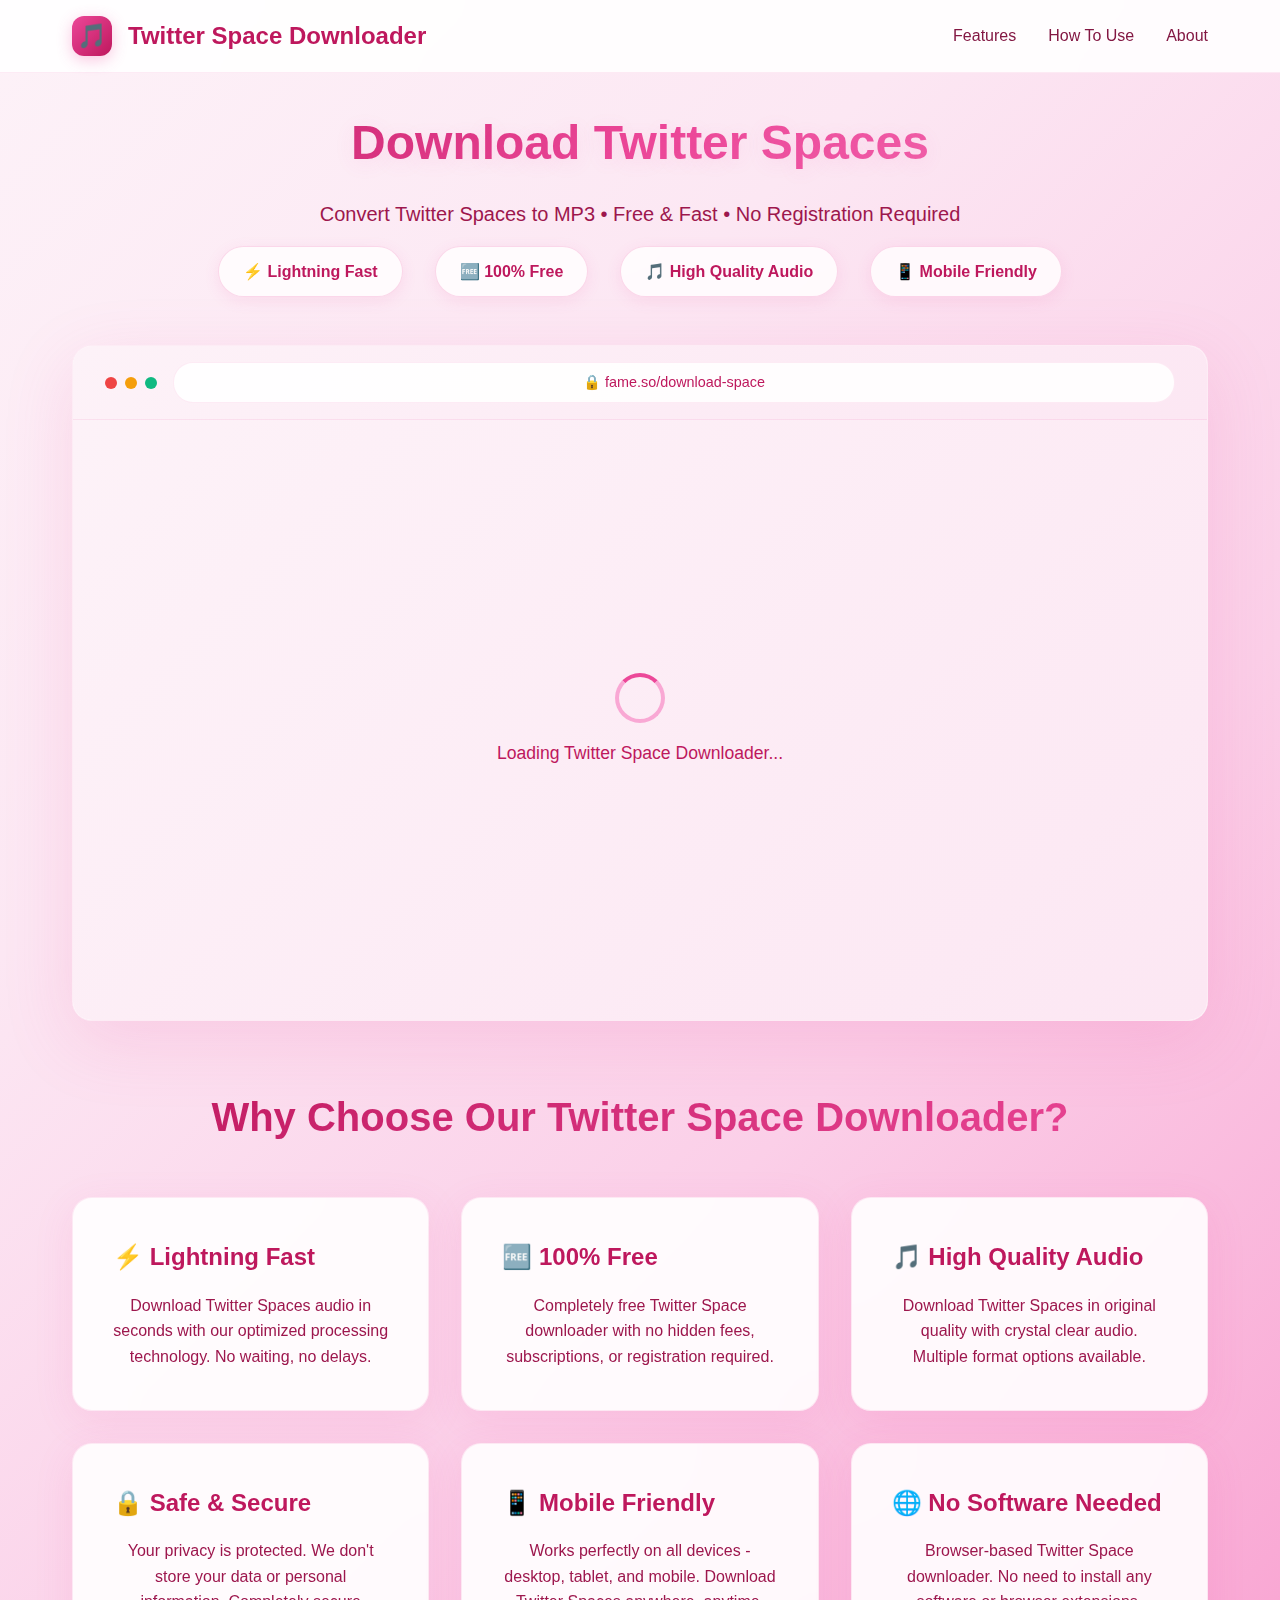
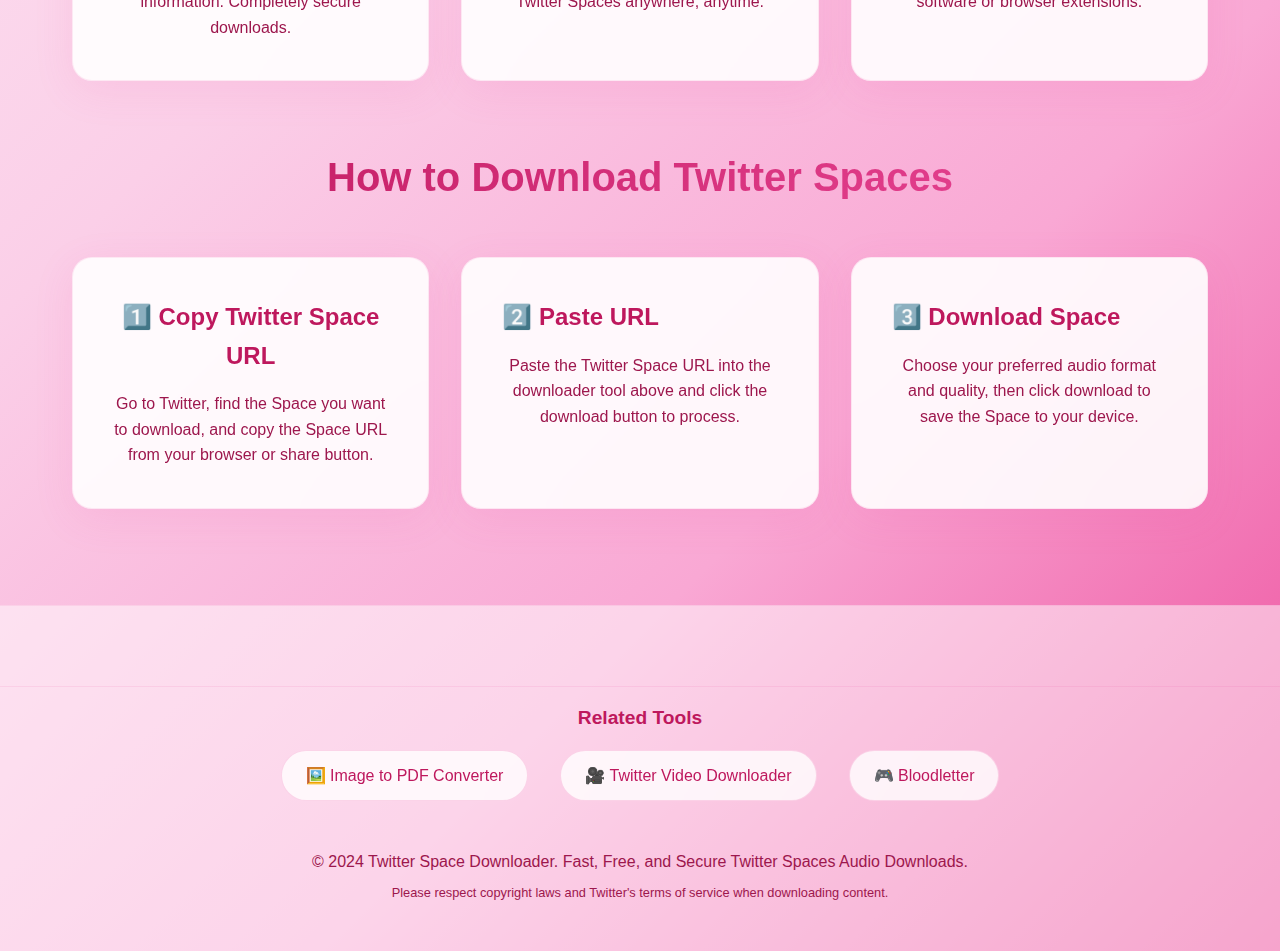
<file: index.html>
<!DOCTYPE html>
<html lang="en-US">
<head>
    <meta charset="UTF-8">
    <meta name="viewport" content="width=device-width, initial-scale=1.0">
    <meta name="description" content="Download Twitter Spaces audio recordings as MP3 instantly and for free with our fast, secure Twitter Space Downloader. Save Twitter Spaces audio files. No registration required.">
    <meta name="keywords" content="twitter space downloader, download twitter spaces, save twitter spaces, twitter spaces download, twitter spaces audio download, free twitter space downloader, twitter spaces recording download">
    <meta name="author" content="Twitter Space Downloader">
    <meta name="robots" content="index, follow">
    
    <!-- Open Graph Tags -->
    <meta property="og:title" content="Twitter Space Downloader - Download Twitter Spaces Audio Free">
    <meta property="og:description" content="Download Twitter Spaces audio recordings as MP3 instantly and for free. High quality audio downloads with no registration required.">
    <meta property="og:type" content="website">
    <meta property="og:url" content="https://www.pullvideo.com">
    <meta property="og:image" content="/images/twitter-space-downloader-preview.jpg">
    
    <!-- Twitter Card Tags -->
    <meta name="twitter:card" content="summary_large_image">
    <meta name="twitter:title" content="Twitter Space Downloader - Download Twitter Spaces Audio Free">
    <meta name="twitter:description" content="Download Twitter Spaces audio recordings as MP3 instantly and for free. High quality audio downloads with no registration required.">
    <meta name="twitter:image" content="/images/twitter-space-downloader-preview.jpg">
    
    <title>Twitter Space Downloader - Download Twitter Spaces as MP3 Free</title>
    
    <link rel="stylesheet" href="styles.css">
    <link rel="canonical" href="https://www.pullvideo.com">
    
    <!-- Favicon -->
    <link rel="icon" type="image/svg+xml" href="static/images/logo.svg">
    <link rel="icon" type="image/x-icon" href="/favicon.ico">
    <link rel="apple-touch-icon" sizes="180x180" href="/apple-touch-icon.png">
    
    <!-- Preconnect for performance -->
    <link rel="preconnect" href="https://x-downloader.com">
    
    <!-- JSON-LD Structured Data -->
    <script type="application/ld+json">
    {
        "@context": "https://schema.org",
        "@type": "WebApplication",
        "name": "Twitter Space Downloader",
        "description": "Free Twitter Space Downloader - Download Twitter Spaces audio recordings as MP3 instantly and easily",
        "url": "https://www.pullvideo.com",
        "applicationCategory": "MultimediaApplication",
        "operatingSystem": "All",
        "offers": {
            "@type": "Offer",
            "price": "0",
            "priceCurrency": "USD"
        }
    }
    </script>
    
    <!-- <script src="https://fpyf8.com/88/tag.min.js" data-zone="152576" async data-cfasync="false"></script> -->
    
    <style>
        * {
            margin: 0;
            padding: 0;
            box-sizing: border-box;
        }
        
        body {
            font-family: -apple-system, BlinkMacSystemFont, 'Segoe UI', Roboto, sans-serif;
            background: linear-gradient(135deg, #fdf2f8 0%, #fce7f3 25%, #fbcfe8 50%, #f9a8d4 75%, #ec4899 100%);
            min-height: 100vh;
        }
        
        .header {
            background: rgba(255, 255, 255, 0.9);
            backdrop-filter: blur(20px);
            border-bottom: 1px solid rgba(236, 72, 153, 0.1);
            padding: 1rem 0;
            position: sticky;
            top: 0;
            z-index: 100;
        }
        
        .nav-container {
            max-width: 1200px;
            margin: 0 auto;
            display: flex;
            align-items: center;
            justify-content: space-between;
            padding: 0 2rem;
        }
        
        .logo {
            display: flex;
            align-items: center;
            gap: 1rem;
            color: #be185d;
            text-decoration: none;
            font-size: 1.5rem;
            font-weight: 700;
        }
        
        .logo-icon {
            width: 40px;
            height: 40px;
            background: linear-gradient(135deg, #ec4899, #be185d);
            border-radius: 12px;
            display: flex;
            align-items: center;
            justify-content: center;
            font-size: 1.5rem;
            color: white;
            box-shadow: 0 4px 15px rgba(236, 72, 153, 0.3);
        }
        
        .nav-links {
            display: flex;
            gap: 2rem;
            list-style: none;
        }
        
        .nav-links a {
            color: #831843;
            text-decoration: none;
            font-weight: 500;
            transition: color 0.3s;
        }
        
        .nav-links a:hover {
            color: #be185d;
        }
        
        .main-container {
            max-width: 1200px;
            margin: 0 auto;
            padding: 2rem;
        }
        
        .hero-section {
            text-align: center;
            color: #831843;
            margin-bottom: 3rem;
        }
        
        .hero-title {
            font-size: 3rem;
            font-weight: 800;
            margin-bottom: 1rem;
            background: linear-gradient(135deg, #be185d, #ec4899, #f472b6);
            -webkit-background-clip: text;
            -webkit-text-fill-color: transparent;
            background-clip: text;
            text-shadow: 0 4px 20px rgba(236, 72, 153, 0.1);
        }
        
        .hero-subtitle {
            font-size: 1.25rem;
            margin-bottom: 1rem;
            color: #9d174d;
            font-weight: 500;
        }
        
        .hero-features {
            display: flex;
            justify-content: center;
            gap: 2rem;
            flex-wrap: wrap;
            margin-bottom: 2rem;
        }
        
        .feature-badge {
            background: rgba(255, 255, 255, 0.8);
            color: #be185d;
            padding: 0.75rem 1.5rem;
            border-radius: 50px;
            font-weight: 600;
            backdrop-filter: blur(10px);
            border: 1px solid rgba(236, 72, 153, 0.2);
            box-shadow: 0 4px 15px rgba(236, 72, 153, 0.1);
            transition: transform 0.3s ease;
        }
        
        .feature-badge:hover {
            transform: translateY(-2px);
            box-shadow: 0 6px 25px rgba(236, 72, 153, 0.2);
        }
        
        .app-frame {
            background: white;
            border-radius: 20px;
            box-shadow: 0 20px 70px rgba(236, 72, 153, 0.15);
            overflow: hidden;
            min-height: 600px;
            position: relative;
            border: 1px solid rgba(236, 72, 153, 0.1);
        }
        
        .frame-header {
            background: linear-gradient(135deg, #fdf2f8, #fce7f3);
            padding: 1rem 2rem;
            border-bottom: 1px solid rgba(236, 72, 153, 0.1);
            display: flex;
            align-items: center;
            gap: 1rem;
        }
        
        .frame-dots {
            display: flex;
            gap: 0.5rem;
        }
        
        .frame-dot {
            width: 12px;
            height: 12px;
            border-radius: 50%;
        }
        
        .frame-dot.red { background: #ef4444; }
        .frame-dot.yellow { background: #f59e0b; }
        .frame-dot.green { background: #10b981; }
        
        .frame-url {
            background: rgba(255, 255, 255, 0.9);
            padding: 0.5rem 1rem;
            border-radius: 20px;
            font-size: 0.9rem;
            color: #be185d;
            flex: 1;
            text-align: center;
            font-weight: 500;
            border: 1px solid rgba(236, 72, 153, 0.1);
        }
        
        .iframe-container {
            position: relative;
            width: 100%;
            height: 600px;
            overflow: hidden;
        }
        
        .embedded-iframe {
            width: 100%;
            height: 100%;
            border: none;
            background: white;
        }
        
        .loading-overlay {
            position: absolute;
            top: 0;
            left: 0;
            right: 0;
            bottom: 0;
            background: linear-gradient(135deg, #fdf2f8, #fce7f3);
            display: flex;
            flex-direction: column;
            align-items: center;
            justify-content: center;
            z-index: 10;
            transition: opacity 0.3s;
        }
        
        .loading-spinner {
            width: 50px;
            height: 50px;
            border: 4px solid #f9a8d4;
            border-top: 4px solid #ec4899;
            border-radius: 50%;
            animation: spin 1s linear infinite;
            margin-bottom: 1rem;
        }
        
        @keyframes spin {
            0% { transform: rotate(0deg); }
            100% { transform: rotate(360deg); }
        }
        
        .loading-text {
            color: #be185d;
            font-size: 1.1rem;
            font-weight: 500;
        }
        
        .info-section {
            margin-top: 4rem;
            color: #831843;
            text-align: center;
        }
        
        .info-section h2 {
            font-size: 2.5rem;
            font-weight: 800;
            margin-bottom: 1rem;
            background: linear-gradient(135deg, #be185d, #ec4899);
            -webkit-background-clip: text;
            -webkit-text-fill-color: transparent;
            background-clip: text;
        }
        
        .info-grid {
            display: grid;
            grid-template-columns: repeat(auto-fit, minmax(300px, 1fr));
            gap: 2rem;
            margin-top: 3rem;
        }
        
        .info-card {
            background: rgba(255, 255, 255, 0.9);
            padding: 2.5rem;
            border-radius: 20px;
            backdrop-filter: blur(20px);
            border: 1px solid rgba(236, 72, 153, 0.1);
            box-shadow: 0 10px 40px rgba(236, 72, 153, 0.1);
            transition: transform 0.3s ease, box-shadow 0.3s ease;
        }
        
        .info-card:hover {
            transform: translateY(-5px);
            box-shadow: 0 20px 60px rgba(236, 72, 153, 0.15);
        }
        
        .info-card h3 {
            font-size: 1.5rem;
            margin-bottom: 1rem;
            display: flex;
            align-items: center;
            gap: 0.5rem;
            color: #be185d;
            font-weight: 700;
        }
        
        .info-card p {
            color: #9d174d;
            line-height: 1.6;
            font-weight: 400;
        }
        
        .footer {
            margin-top: 4rem;
            padding: 3rem 0;
            text-align: center;
            color: #9d174d;
            border-top: 1px solid rgba(236, 72, 153, 0.1);
            background: rgba(255, 255, 255, 0.5);
        }
        
        .powered-by {
            font-size: 0.9rem;
            margin-bottom: 1rem;
            font-weight: 600;
        }
        
        .powered-by strong {
            color: #ec4899;
        }
        
        @media (max-width: 768px) {
            .nav-container {
                padding: 0 1rem;
            }
            
            .nav-links {
                display: none;
            }
            
            .main-container {
                padding: 1rem;
            }
            
            .hero-title {
                font-size: 2.5rem;
            }
            
            .hero-features {
                gap: 1rem;
            }
            
            .feature-badge {
                font-size: 0.9rem;
                padding: 0.5rem 1rem;
            }
            
            .frame-header {
                padding: 1rem;
            }
            
            .frame-url {
                font-size: 0.8rem;
            }
            
            .iframe-container {
                height: 500px;
            }
            
            .info-grid {
                grid-template-columns: 1fr;
                gap: 1.5rem;
            }
            
            .info-card {
                padding: 2rem;
            }
            
            .info-section h2 {
                font-size: 2rem;
            }
        }
    </style>
</head>
<body>
    <header class="header">
        <nav class="nav-container">
            <a href="/" class="logo">
                <div class="logo-icon">🎵</div>
                <span>Twitter Space Downloader</span>
            </a>
            <ul class="nav-links">
                <li><a href="#features">Features</a></li>
                <li><a href="#how-to-use">How To Use</a></li>
                <li><a href="#about">About</a></li>
            </ul>
        </nav>
    </header>

    <main class="main-container">
        <section class="hero-section">
            <h1 class="hero-title">Download Twitter Spaces</h1>
            <p class="hero-subtitle">Convert Twitter Spaces to MP3 • Free & Fast • No Registration Required</p>
            
            <div class="hero-features">
                <div class="feature-badge">⚡ Lightning Fast</div>
                <div class="feature-badge">🆓 100% Free</div>
                <div class="feature-badge">🎵 High Quality Audio</div>
                <div class="feature-badge">📱 Mobile Friendly</div>
            </div>
        </section>

        <section class="app-frame">
            <div class="frame-header">
                <div class="frame-dots">
                    <div class="frame-dot red"></div>
                    <div class="frame-dot yellow"></div>
                    <div class="frame-dot green"></div>
                </div>
                <div class="frame-url">🔒 fame.so/download-space</div>
            </div>
            
            <div class="iframe-container">
                <div class="loading-overlay" id="loadingOverlay">
                    <div class="loading-spinner"></div>
                    <div class="loading-text">Loading Twitter Space Downloader...</div>
                </div>
                <iframe 
                    src="https://www.fame.so/download-space" 
                    class="embedded-iframe"
                    id="mainIframe"
                    title="Twitter Space Downloader"
                    allow="clipboard-read; clipboard-write"
                    sandbox="allow-same-origin allow-scripts allow-forms allow-popups allow-popups-to-escape-sandbox allow-presentation">
                </iframe>
            </div>
        </section>

        <section class="info-section" id="features">
            <h2>Why Choose Our Twitter Space Downloader?</h2>
            
            <div class="info-grid">
                <div class="info-card">
                    <h3>⚡ Lightning Fast</h3>
                    <p>Download Twitter Spaces audio in seconds with our optimized processing technology. No waiting, no delays.</p>
                </div>
                
                <div class="info-card">
                    <h3>🆓 100% Free</h3>
                    <p>Completely free Twitter Space downloader with no hidden fees, subscriptions, or registration required.</p>
                </div>
                
                <div class="info-card">
                    <h3>🎵 High Quality Audio</h3>
                    <p>Download Twitter Spaces in original quality with crystal clear audio. Multiple format options available.</p>
                </div>
                
                <div class="info-card">
                    <h3>🔒 Safe & Secure</h3>
                    <p>Your privacy is protected. We don't store your data or personal information. Completely secure downloads.</p>
                </div>
                
                <div class="info-card">
                    <h3>📱 Mobile Friendly</h3>
                    <p>Works perfectly on all devices - desktop, tablet, and mobile. Download Twitter Spaces anywhere, anytime.</p>
                </div>
                
                <div class="info-card">
                    <h3>🌐 No Software Needed</h3>
                    <p>Browser-based Twitter Space downloader. No need to install any software or browser extensions.</p>
                </div>
            </div>
        </section>

        <section class="info-section" id="how-to-use">
            <h2>How to Download Twitter Spaces</h2>
            
            <div class="info-grid">
                <div class="info-card">
                    <h3>1️⃣ Copy Twitter Space URL</h3>
                    <p>Go to Twitter, find the Space you want to download, and copy the Space URL from your browser or share button.</p>
                </div>
                
                <div class="info-card">
                    <h3>2️⃣ Paste URL</h3>
                    <p>Paste the Twitter Space URL into the downloader tool above and click the download button to process.</p>
                </div>
                
                <div class="info-card">
                    <h3>3️⃣ Download Space</h3>
                    <p>Choose your preferred audio format and quality, then click download to save the Space to your device.</p>
                </div>
            </div>
        </section>
    </main>

    <footer class="footer" id="about">

        
        <div style="margin: 2rem 0; padding: 1rem 0; border-top: 1px solid rgba(236, 72, 153, 0.1);">
            <h3 style="color: #be185d; margin-bottom: 1rem; font-size: 1.2rem; font-weight: 600;">Related Tools</h3>
            <div style="display: flex; justify-content: center; gap: 2rem; flex-wrap: wrap;">
                <a href="https://pdf.pullvideo.com/" target="_blank" rel="noopener noreferrer" 
                   style="color: #be185d; text-decoration: none; padding: 0.75rem 1.5rem; background: rgba(255, 255, 255, 0.8); border-radius: 50px; border: 1px solid rgba(236, 72, 153, 0.2); font-weight: 500; transition: all 0.3s ease; backdrop-filter: blur(10px);"
                   onmouseover="this.style.background='rgba(236, 72, 153, 0.1)'; this.style.transform='translateY(-2px)'"
                   onmouseout="this.style.background='rgba(255, 255, 255, 0.8)'; this.style.transform='translateY(0)'">
                    🖼️ Image to PDF Converter
                </a>
                <a href="https://x.pullvideo.com/" target="_blank" rel="noopener noreferrer"
                   style="color: #be185d; text-decoration: none; padding: 0.75rem 1.5rem; background: rgba(255, 255, 255, 0.8); border-radius: 50px; border: 1px solid rgba(236, 72, 153, 0.2); font-weight: 500; transition: all 0.3s ease; backdrop-filter: blur(10px);"
                   onmouseover="this.style.background='rgba(236, 72, 153, 0.1)'; this.style.transform='translateY(-2px)'"
                   onmouseout="this.style.background='rgba(255, 255, 255, 0.8)'; this.style.transform='translateY(0)'">
                    🎥 Twitter Video Downloader
                </a>
                <a href="https://bloodletter.cc/" target="_blank" rel="noopener noreferrer"
                   style="color: #be185d; text-decoration: none; padding: 0.75rem 1.5rem; background: rgba(255, 255, 255, 0.8); border-radius: 50px; border: 1px solid rgba(236, 72, 153, 0.2); font-weight: 500; transition: all 0.3s ease; backdrop-filter: blur(10px);"
                   onmouseover="this.style.background='rgba(236, 72, 153, 0.1)'; this.style.transform='translateY(-2px)'"
                   onmouseout="this.style.background='rgba(255, 255, 255, 0.8)'; this.style.transform='translateY(0)'">
                    🎮 Bloodletter
                </a>
            </div>
        </div>
        
        <p>&copy; 2024 Twitter Space Downloader. Fast, Free, and Secure Twitter Spaces Audio Downloads.</p>
        <p style="margin-top: 0.5rem; font-size: 0.8rem;">
            Please respect copyright laws and Twitter's terms of service when downloading content.
        </p>
    </footer>
    <div style="display: none;">
        <!-- Google tag (gtag.js) -->
        <script async src="https://www.googletagmanager.com/gtag/js?id=G-5F6XX9E5G7"></script>
        <script>
        window.dataLayer = window.dataLayer || [];
        function gtag(){dataLayer.push(arguments);}
        gtag('js', new Date());

        gtag('config', 'G-5F6XX9E5G7');
        </script>
    </div>
    <script>
        // Handle iframe loading
        const iframe = document.getElementById('mainIframe');
        const loadingOverlay = document.getElementById('loadingOverlay');
        
        iframe.addEventListener('load', function() {
            setTimeout(() => {
                loadingOverlay.style.opacity = '0';
                setTimeout(() => {
                    loadingOverlay.style.display = 'none';
                }, 300);
            }, 1000); // Small delay to ensure content is fully loaded
        });
        
        // Handle iframe errors
        iframe.addEventListener('error', function() {
            loadingOverlay.innerHTML = `
                <div style="text-align: center; color: #be185d;">
                    <div style="font-size: 3rem; margin-bottom: 1rem;">⚠️</div>
                    <div style="font-size: 1.1rem; margin-bottom: 1rem; font-weight: 600;">Unable to load Twitter Space Downloader</div>
                    <div style="font-size: 0.9rem;">Please check your internet connection and try refreshing the page.</div>
                    <button onclick="location.reload()" style="margin-top: 1rem; padding: 0.75rem 1.5rem; background: linear-gradient(135deg, #ec4899, #be185d); color: white; border: none; border-radius: 50px; cursor: pointer; font-weight: 600; box-shadow: 0 4px 15px rgba(236, 72, 153, 0.3);">
                        Refresh Page
                    </button>
                </div>
            `;
        });
        
        // Smooth scrolling for navigation links
        document.querySelectorAll('a[href^="#"]').forEach(anchor => {
            anchor.addEventListener('click', function (e) {
                e.preventDefault();
                const target = document.querySelector(this.getAttribute('href'));
                if (target) {
                    target.scrollIntoView({
                        behavior: 'smooth',
                        block: 'start'
                    });
                }
            });
        });
        
        // Add some interactive effects
        document.querySelectorAll('.info-card').forEach(card => {
            card.addEventListener('mouseenter', function() {
                this.style.transform = 'translateY(-5px)';
                this.style.transition = 'transform 0.3s ease';
            });
            
            card.addEventListener('mouseleave', function() {
                this.style.transform = 'translateY(0)';
            });
        });
    </script>
</body>
</html>
</file>
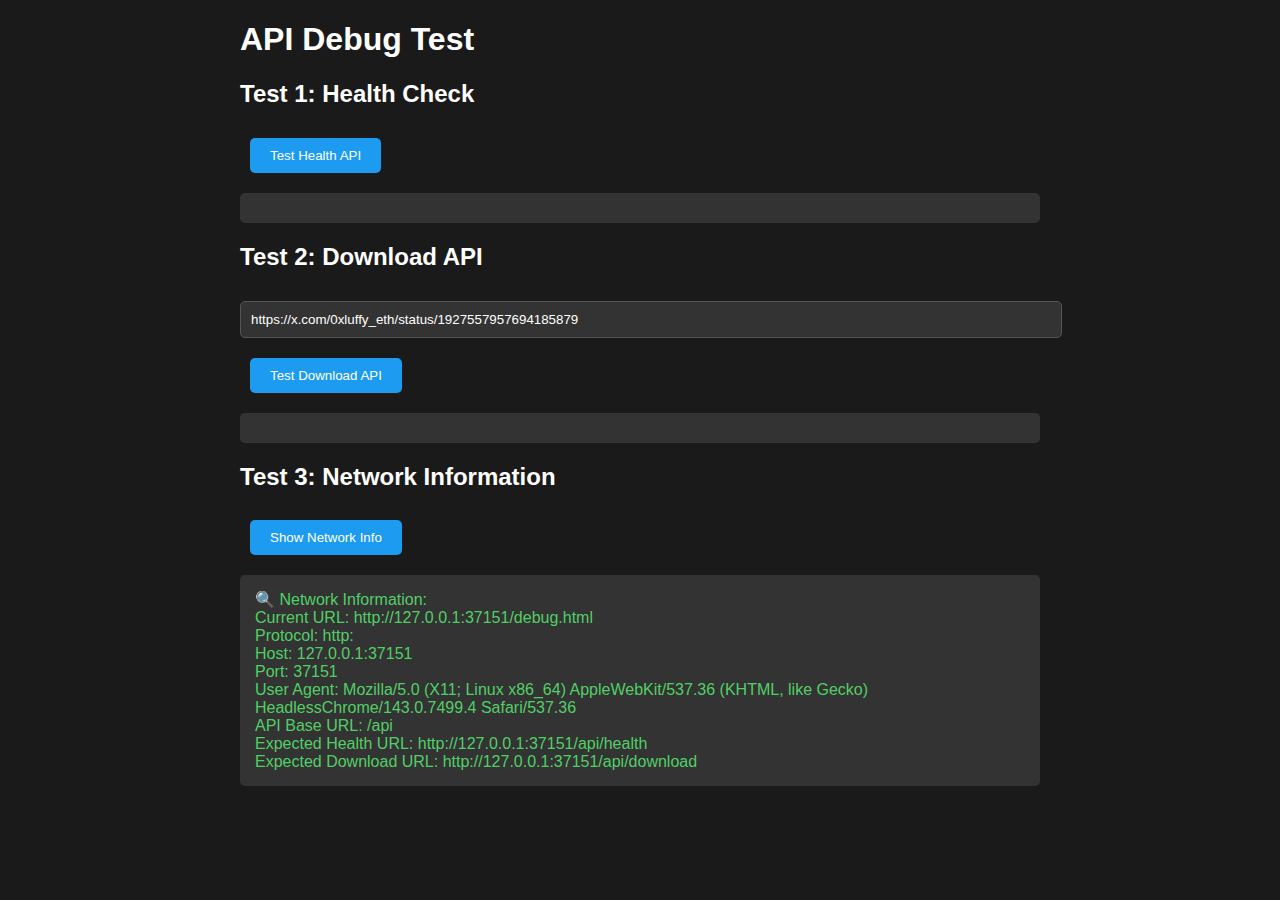
<file: debug.html>
<!DOCTYPE html>
<html lang="en">
<head>
    <meta charset="UTF-8">
    <meta name="viewport" content="width=device-width, initial-scale=1.0">
    <title>API Debug Test</title>
    <style>
        body { font-family: Arial, sans-serif; margin: 20px; background: #1a1a1a; color: white; }
        .container { max-width: 800px; margin: 0 auto; }
        button { padding: 10px 20px; margin: 10px; background: #1d9bf0; color: white; border: none; border-radius: 5px; cursor: pointer; }
        .result { background: #333; padding: 15px; border-radius: 5px; margin: 10px 0; white-space: pre-wrap; }
        .error { color: #ff6b6b; }
        .success { color: #51cf66; }
        input { padding: 10px; width: 100%; margin: 10px 0; background: #333; color: white; border: 1px solid #555; border-radius: 5px; }
    </style>
</head>
<body>
    <div class="container">
        <h1>API Debug Test</h1>
        
        <div>
            <h2>Test 1: Health Check</h2>
            <button onclick="testHealth()">Test Health API</button>
            <div id="healthResult" class="result"></div>
        </div>
        
        <div>
            <h2>Test 2: Download API</h2>
            <input type="text" id="testUrl" placeholder="Enter Twitter URL" value="https://x.com/0xluffy_eth/status/1927557957694185879">
            <button onclick="testDownload()">Test Download API</button>
            <div id="downloadResult" class="result"></div>
        </div>
        
        <div>
            <h2>Test 3: Network Information</h2>
            <button onclick="showNetworkInfo()">Show Network Info</button>
            <div id="networkResult" class="result"></div>
        </div>
    </div>

    <script>
        function log(elementId, message, isError = false) {
            const element = document.getElementById(elementId);
            element.textContent = message;
            element.className = isError ? 'result error' : 'result success';
        }

        async function testHealth() {
            try {
                log('healthResult', 'Testing health endpoint...');
                
                const response = await fetch('/api/health', {
                    method: 'GET',
                    headers: {
                        'Content-Type': 'application/json'
                    }
                });
                
                const data = await response.json();
                
                if (response.ok) {
                    log('healthResult', `✅ Health check successful!\nStatus: ${data.status}\nTimestamp: ${data.timestamp}`);
                } else {
                    log('healthResult', `❌ Health check failed!\nStatus: ${response.status}\nResponse: ${JSON.stringify(data, null, 2)}`, true);
                }
            } catch (error) {
                log('healthResult', `❌ Network error: ${error.message}`, true);
            }
        }

        async function testDownload() {
            try {
                const url = document.getElementById('testUrl').value.trim();
                if (!url) {
                    log('downloadResult', '❌ Please enter a URL', true);
                    return;
                }
                
                log('downloadResult', 'Testing download endpoint...');
                
                const response = await fetch('/api/download', {
                    method: 'POST',
                    headers: {
                        'Content-Type': 'application/json'
                    },
                    body: JSON.stringify({ url, format: 'mp4' })
                });
                
                const data = await response.json();
                
                if (response.ok) {
                    log('downloadResult', `✅ Download API successful!\nTitle: ${data.title}\nAuthor: ${data.author}\nFormats: ${data.formats.length}`);
                } else {
                    log('downloadResult', `❌ Download API failed!\nStatus: ${response.status}\nError: ${data.error || 'Unknown error'}`, true);
                }
            } catch (error) {
                log('downloadResult', `❌ Network error: ${error.message}`, true);
            }
        }

        function showNetworkInfo() {
            const info = {
                'Current URL': window.location.href,
                'Protocol': window.location.protocol,
                'Host': window.location.host,
                'Port': window.location.port || 'default',
                'User Agent': navigator.userAgent,
                'API Base URL': '/api',
                'Expected Health URL': `${window.location.origin}/api/health`,
                'Expected Download URL': `${window.location.origin}/api/download`
            };
            
            const infoText = Object.entries(info)
                .map(([key, value]) => `${key}: ${value}`)
                .join('\n');
            
            log('networkResult', `🔍 Network Information:\n${infoText}`);
        }

        // Auto-run network info on page load
        window.addEventListener('load', showNetworkInfo);
    </script>
</body>
</html>
</file>
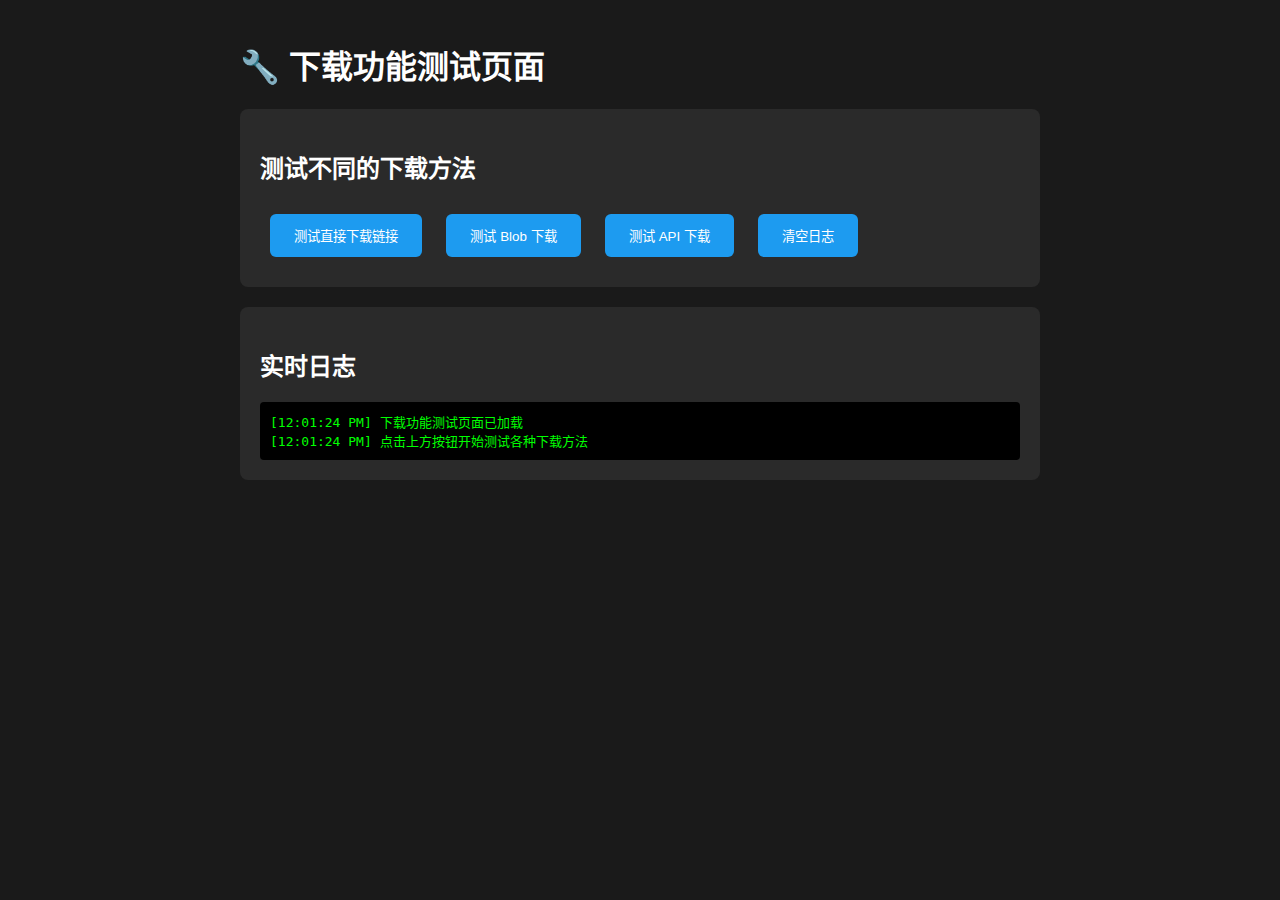
<file: download_test.html>
<!DOCTYPE html>
<html lang="zh-CN">
<head>
    <meta charset="UTF-8">
    <meta name="viewport" content="width=device-width, initial-scale=1.0">
    <title>下载功能测试</title>
    <style>
        body {
            font-family: Arial, sans-serif;
            max-width: 800px;
            margin: 0 auto;
            padding: 20px;
            background: #1a1a1a;
            color: white;
        }
        .test-section {
            background: #2a2a2a;
            padding: 20px;
            margin: 20px 0;
            border-radius: 8px;
        }
        button {
            background: #1d9bf0;
            color: white;
            border: none;
            padding: 12px 24px;
            border-radius: 6px;
            cursor: pointer;
            margin: 10px;
        }
        button:hover {
            background: #1a8cd8;
        }
        .log {
            background: #000;
            color: #0f0;
            padding: 10px;
            border-radius: 4px;
            font-family: monospace;
            white-space: pre-wrap;
            max-height: 300px;
            overflow-y: auto;
        }
    </style>
</head>
<body>
    <h1>🔧 下载功能测试页面</h1>
    
    <div class="test-section">
        <h2>测试不同的下载方法</h2>
        <button onclick="testDirectDownload()">测试直接下载链接</button>
        <button onclick="testBlobDownload()">测试 Blob 下载</button>
        <button onclick="testAPIDownload()">测试 API 下载</button>
        <button onclick="clearLog()">清空日志</button>
    </div>
    
    <div class="test-section">
        <h2>实时日志</h2>
        <div id="log" class="log"></div>
    </div>

    <script>
        // Log function
        function log(message) {
            const logEl = document.getElementById('log');
            const timestamp = new Date().toLocaleTimeString();
            logEl.textContent += `[${timestamp}] ${message}\n`;
            logEl.scrollTop = logEl.scrollHeight;
            console.log(message);
        }

        function clearLog() {
            document.getElementById('log').textContent = '';
        }

        // Test 1: Direct download link
        function testDirectDownload() {
            log('测试直接下载链接...');
            const a = document.createElement('a');
            a.href = 'data:text/plain;charset=utf-8,Hello%20World%21';
            a.download = 'test-direct.txt';
            a.style.display = 'none';
            document.body.appendChild(a);
            a.click();
            document.body.removeChild(a);
            log('✅ 直接下载触发完成');
        }

        // Test 2: Blob download
        function testBlobDownload() {
            log('测试 Blob 下载...');
            const content = 'This is a test file created via Blob download method.';
            const blob = new Blob([content], { type: 'text/plain' });
            const url = window.URL.createObjectURL(blob);
            
            const a = document.createElement('a');
            a.href = url;
            a.download = 'test-blob.txt';
            a.style.display = 'none';
            document.body.appendChild(a);
            a.click();
            document.body.removeChild(a);
            
            setTimeout(() => window.URL.revokeObjectURL(url), 100);
            log('✅ Blob 下载触发完成');
        }

        // Test 3: API download simulation
        function testAPIDownload() {
            log('测试 API 下载...');
            const testUrl = 'https://x.com/0xluffy_eth/status/1927557957694185879';
            
            fetch('/api/download', {
                method: 'POST',
                headers: {
                    'Content-Type': 'application/json'
                },
                body: JSON.stringify({ url: testUrl, format: 'mp4' })
            })
            .then(response => response.json())
            .then(data => {
                log('✅ API 响应成功');
                log(`视频标题: ${data.title}`);
                log(`可用格式数量: ${data.formats ? data.formats.length : 0}`);
                
                if (data.formats && data.formats.length > 0) {
                    const format = data.formats[0];
                    log(`尝试下载第一个格式: ${format.quality}`);
                    log(`下载 URL: ${format.url.substring(0, 50)}...`);
                    
                    // 使用增强的下载函数
                    downloadFile(format.url, format.filename);
                }
            })
            .catch(error => {
                log(`❌ API 测试失败: ${error.message}`);
            });
        }

        // Enhanced download function (same as in main page)
        window.downloadFile = function(url, filename) {
            log(`开始下载: ${filename}`);
            log(`URL: ${url.substring(0, 50)}...`);
            
            try {
                // Method 1: Try fetch and blob download
                fetch(url)
                    .then(response => {
                        if (!response.ok) {
                            throw new Error('Network response was not ok');
                        }
                        log('✅ Fetch 请求成功，正在创建 Blob...');
                        return response.blob();
                    })
                    .then(blob => {
                        log(`✅ Blob 创建成功，大小: ${blob.size} bytes`);
                        
                        // Create blob URL and download
                        const blobUrl = window.URL.createObjectURL(blob);
                        const a = document.createElement('a');
                        a.href = blobUrl;
                        a.download = filename || 'video.mp4';
                        a.style.display = 'none';
                        document.body.appendChild(a);
                        a.click();
                        document.body.removeChild(a);
                        
                        // Clean up blob URL
                        setTimeout(() => window.URL.revokeObjectURL(blobUrl), 100);
                        
                        log('✅ 下载通过 Fetch + Blob 方法成功触发');
                    })
                    .catch(error => {
                        log(`⚠️ Fetch 方法失败: ${error.message}`);
                        log('🔄 尝试直接下载方法...');
                        
                        // Method 2: Direct download link (fallback)
                        const a = document.createElement('a');
                        a.href = url;
                        a.download = filename || 'video.mp4';
                        a.style.display = 'none';
                        a.setAttribute('target', '_self');
                        document.body.appendChild(a);
                        a.click();
                        document.body.removeChild(a);
                        
                        log('✅ 直接下载方法已触发');
                    });
                
            } catch (error) {
                log(`❌ 下载完全失败: ${error.message}`);
                
                // Last resort: try to open in new tab with download hint
                log('🆘 尝试最后的备用方法...');
                const link = document.createElement('a');
                link.href = url;
                link.download = filename || 'video.mp4';
                link.target = '_blank';
                link.click();
                log('✅ 备用方法已触发（新标签页）');
            }
        };

        // Initial log
        log('下载功能测试页面已加载');
        log('点击上方按钮开始测试各种下载方法');
    </script>
</body>
</html>
</file>
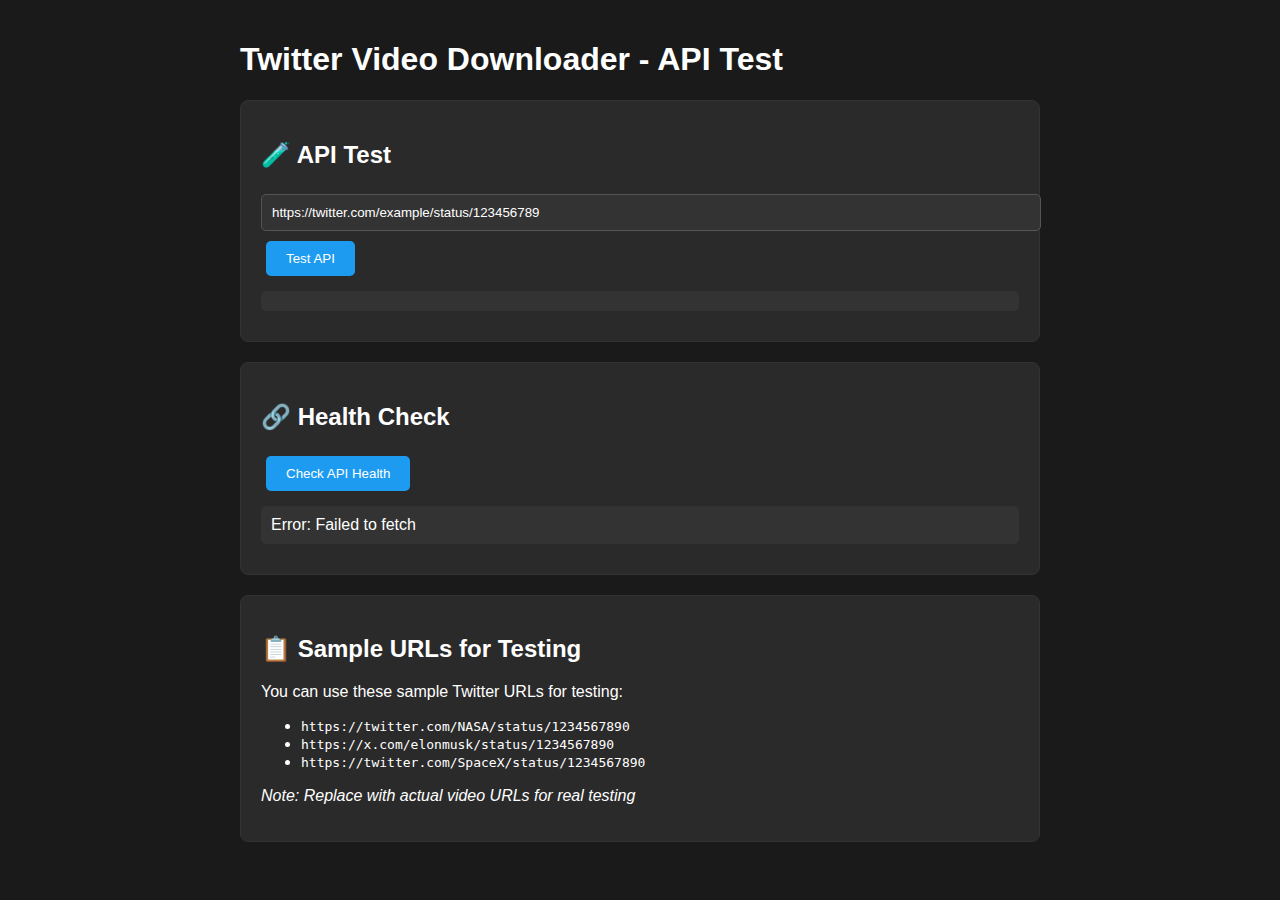
<file: test.html>
<!DOCTYPE html>
<html lang="en">
<head>
    <meta charset="UTF-8">
    <meta name="viewport" content="width=device-width, initial-scale=1.0">
    <title>Twitter Video Downloader - Test</title>
    <style>
        body {
            font-family: Arial, sans-serif;
            max-width: 800px;
            margin: 0 auto;
            padding: 20px;
            background: #1a1a1a;
            color: white;
        }
        .test-section {
            margin: 20px 0;
            padding: 20px;
            border: 1px solid #333;
            border-radius: 8px;
            background: #2a2a2a;
        }
        button {
            background: #1d9bf0;
            color: white;
            border: none;
            padding: 10px 20px;
            border-radius: 5px;
            cursor: pointer;
            margin: 5px;
        }
        input {
            width: 100%;
            padding: 10px;
            margin: 5px 0;
            background: #333;
            border: 1px solid #555;
            color: white;
            border-radius: 5px;
        }
        .result {
            margin: 10px 0;
            padding: 10px;
            background: #333;
            border-radius: 5px;
            white-space: pre-wrap;
        }
    </style>
</head>
<body>
    <h1>Twitter Video Downloader - API Test</h1>
    
    <div class="test-section">
        <h2>🧪 API Test</h2>
        <input type="text" id="testUrl" placeholder="Enter Twitter URL here" value="https://twitter.com/example/status/123456789">
        <button onclick="testAPI()">Test API</button>
        <div id="apiResult" class="result"></div>
    </div>
    
    <div class="test-section">
        <h2>🔗 Health Check</h2>
        <button onclick="healthCheck()">Check API Health</button>
        <div id="healthResult" class="result"></div>
    </div>
    
    <div class="test-section">
        <h2>📋 Sample URLs for Testing</h2>
        <p>You can use these sample Twitter URLs for testing:</p>
        <ul>
            <li><code>https://twitter.com/NASA/status/1234567890</code></li>
            <li><code>https://x.com/elonmusk/status/1234567890</code></li>
            <li><code>https://twitter.com/SpaceX/status/1234567890</code></li>
        </ul>
        <p><em>Note: Replace with actual video URLs for real testing</em></p>
    </div>

    <script>
        async function testAPI() {
            const url = document.getElementById('testUrl').value;
            const resultDiv = document.getElementById('apiResult');
            
            if (!url) {
                resultDiv.textContent = 'Please enter a URL';
                return;
            }
            
            resultDiv.textContent = 'Testing API...';
            
            try {
                const response = await fetch('http://localhost:8000/api/download', {
                    method: 'POST',
                    headers: {
                        'Content-Type': 'application/json'
                    },
                    body: JSON.stringify({ url: url, format: 'mp4' })
                });
                
                const data = await response.json();
                resultDiv.textContent = `Status: ${response.status}\n\nResponse:\n${JSON.stringify(data, null, 2)}`;
                
            } catch (error) {
                resultDiv.textContent = `Error: ${error.message}`;
            }
        }
        
        async function healthCheck() {
            const resultDiv = document.getElementById('healthResult');
            resultDiv.textContent = 'Checking health...';
            
            try {
                const response = await fetch('http://localhost:8000/api/health');
                const data = await response.json();
                resultDiv.textContent = `Status: ${response.status}\n\nResponse:\n${JSON.stringify(data, null, 2)}`;
                
            } catch (error) {
                resultDiv.textContent = `Error: ${error.message}`;
            }
        }
        
        // Auto health check on load
        window.addEventListener('load', healthCheck);
    </script>
</body>
</html>
</file>
<file: styles.css>
/* Reset and Base Styles */
* {
    margin: 0;
    padding: 0;
    box-sizing: border-box;
}

html {
    scroll-behavior: smooth;
}

body {
    font-family: -apple-system, BlinkMacSystemFont, 'Segoe UI', Roboto, Oxygen, Ubuntu, Cantarell, sans-serif;
    line-height: 1.6;
    color: #ffffff;
    background-color: #000000;
    overflow-x: hidden;
}

/* Container */
.container {
    max-width: 1200px;
    margin: 0 auto;
    padding: 0 20px;
}

/* Header */
.header {
    background-color: #111111;
    padding: 1rem 0;
    border-bottom: 1px solid #333333;
    position: sticky;
    top: 0;
    z-index: 1000;
    backdrop-filter: blur(10px);
}

.header .container {
    display: flex;
    justify-content: space-between;
    align-items: center;
    flex-wrap: wrap;
}

.logo h1 {
    font-size: 1.8rem;
    font-weight: 700;
    color: #1d9bf0;
    margin-bottom: 0.2rem;
}

.tagline {
    font-size: 0.9rem;
    color: #8899a6;
    font-weight: 400;
}

.nav ul {
    display: flex;
    list-style: none;
    gap: 2rem;
}

.nav a {
    color: #ffffff;
    text-decoration: none;
    font-weight: 500;
    transition: color 0.3s ease;
    padding: 0.5rem 1rem;
    border-radius: 20px;
}

.nav a:hover {
    color: #1d9bf0;
    background-color: rgba(29, 155, 240, 0.1);
}

/* Hero Section */
.hero {
    background: linear-gradient(135deg, #000000 0%, #1a1a1a 100%);
    padding: 1rem 0;
    text-align: center;
    border-bottom: 1px solid #333333;
    display: none;
}

.hero-title {
    font-size: 3.5rem;
    font-weight: 800;
    margin-bottom: 1rem;
    background: linear-gradient(45deg, #1d9bf0, #7856ff);
    background-clip: text;
    -webkit-background-clip: text;
    -webkit-text-fill-color: transparent;
}

.hero-subtitle {
    font-size: 1.5rem;
    color: #8899a6;
    margin-bottom: 1.5rem;
    font-weight: 400;
}

.hero-description {
    font-size: 1.1rem;
    color: #cccccc;
    max-width: 600px;
    margin: 0 auto;
    line-height: 1.7;
}

/* Downloader Section */
.downloader-section {
    padding: 4rem 0;
    background-color: #0a0a0a;
}

.downloader-section h2 {
    text-align: center;
    font-size: 2.5rem;
    margin-bottom: 2rem;
    color: #ffffff;
    font-weight: 700;
}

.downloader-wrapper {
    max-width: 1000px;
    margin: 0 auto;
    background-color: #111111;
    border-radius: 12px;
    overflow: hidden;
    box-shadow: 0 10px 30px rgba(0, 0, 0, 0.5);
    border: 1px solid #333333;
}

.downloader-iframe {
    width: 100%;
    height: 600px;
    border: none;
    display: block;
    background-color: #111111;
}

/* Downloader Container */
.downloader-container {
    padding: 2rem;
    background-color: #111111;
}

.input-wrapper {
    display: flex;
    flex-direction: column;
    gap: 1rem;
    margin-bottom: 1.5rem;
    position: relative;
}

.url-input {
    width: 100%;
    padding: 1rem 1.5rem;
    font-size: 1rem;
    border: 2px solid #333333;
    border-radius: 8px;
    background-color: #1a1a1a;
    color: #ffffff;
    transition: border-color 0.3s ease, box-shadow 0.3s ease;
}

.url-input:focus {
    outline: none;
    border-color: #1d9bf0;
    box-shadow: 0 0 0 3px rgba(29, 155, 240, 0.1);
}

.url-input::placeholder {
    color: #8899a6;
}

.format-selector {
    display: flex;
    align-items: center;
    gap: 1rem;
}

.format-selector label {
    color: #ffffff;
    font-weight: 500;
    min-width: 60px;
}

.format-select {
    padding: 0.75rem 1rem;
    font-size: 1rem;
    border: 2px solid #333333;
    border-radius: 8px;
    background-color: #1a1a1a;
    color: #ffffff;
    cursor: pointer;
    min-width: 150px;
}

.format-select:focus {
    outline: none;
    border-color: #1d9bf0;
}

.download-btn {
    width: 100%;
    padding: 1rem 2rem;
    font-size: 1.1rem;
    font-weight: 600;
    background: linear-gradient(45deg, #1d9bf0, #7856ff);
    color: #ffffff;
    border: none;
    border-radius: 8px;
    cursor: pointer;
    transition: transform 0.2s ease, box-shadow 0.2s ease;
    position: relative;
    overflow: hidden;
}

.download-btn:hover:not(:disabled) {
    transform: translateY(-2px);
    box-shadow: 0 8px 25px rgba(29, 155, 240, 0.3);
}

.download-btn:disabled {
    opacity: 0.7;
    cursor: not-allowed;
    transform: none;
}

.btn-loading {
    display: flex;
    align-items: center;
    justify-content: center;
    gap: 0.5rem;
}

.spinner {
    width: 20px;
    height: 20px;
    border: 2px solid #ffffff30;
    border-top: 2px solid #ffffff;
    border-radius: 50%;
    animation: spin 1s linear infinite;
}

@keyframes spin {
    0% { transform: rotate(0deg); }
    100% { transform: rotate(360deg); }
}

/* Result Section */
.result-section {
    margin-top: 2rem;
    padding: 1.5rem;
    background-color: #1a1a1a;
    border-radius: 8px;
    border: 1px solid #333333;
}

.video-info {
    display: flex;
    gap: 1rem;
    margin-bottom: 1.5rem;
    align-items: flex-start;
}

.video-thumbnail img {
    width: 120px;
    height: 80px;
    object-fit: cover;
    border-radius: 6px;
    border: 1px solid #333333;
}

.video-details h3 {
    color: #ffffff;
    font-size: 1.2rem;
    margin-bottom: 0.5rem;
    line-height: 1.4;
}

.video-details p {
    color: #8899a6;
    margin-bottom: 0.3rem;
    font-size: 0.9rem;
}

.download-options h4 {
    color: #ffffff;
    margin-bottom: 1rem;
    font-size: 1.1rem;
}

.quality-grid {
    display: grid;
    grid-template-columns: repeat(auto-fit, minmax(200px, 1fr));
    gap: 1rem;
}

.quality-option {
    display: flex;
    justify-content: space-between;
    align-items: center;
    padding: 1rem;
    background-color: #0a0a0a;
    border: 1px solid #333333;
    border-radius: 6px;
    transition: border-color 0.3s ease;
}

.quality-option:hover {
    border-color: #1d9bf0;
}

.quality-info {
    display: flex;
    flex-direction: column;
}

.quality-label {
    color: #ffffff;
    font-weight: 500;
    margin-bottom: 0.2rem;
}

.quality-details {
    color: #8899a6;
    font-size: 0.85rem;
}

.quality-download-btn {
    padding: 0.5rem 1rem;
    background-color: #1d9bf0;
    color: #ffffff;
    border: none;
    border-radius: 4px;
    cursor: pointer;
    font-size: 0.9rem;
    font-weight: 500;
    transition: background-color 0.3s ease;
}

.quality-download-btn:hover {
    background-color: #1a8cd8;
}

/* Error Section */
.error-section {
    margin-top: 2rem;
    padding: 2rem;
    background-color: #2a1a1a;
    border: 1px solid #ff6b6b;
    border-radius: 8px;
    text-align: center;
}

.error-icon {
    font-size: 3rem;
    margin-bottom: 1rem;
}

.error-section h3 {
    color: #ff6b6b;
    margin-bottom: 1rem;
    font-size: 1.3rem;
}

.error-section p {
    color: #cccccc;
    margin-bottom: 1.5rem;
    line-height: 1.5;
}

.retry-btn {
    padding: 0.75rem 1.5rem;
    background-color: #ff6b6b;
    color: #ffffff;
    border: none;
    border-radius: 6px;
    cursor: pointer;
    font-weight: 500;
    transition: background-color 0.3s ease;
}

.retry-btn:hover {
    background-color: #ff5252;
}

/* Features Section */
.features-section {
    padding: 4rem 0;
    background-color: #000000;
}

.features-section h2 {
    text-align: center;
    font-size: 2.5rem;
    margin-bottom: 3rem;
    color: #ffffff;
    font-weight: 700;
}

.features-grid {
    display: grid;
    grid-template-columns: repeat(auto-fit, minmax(350px, 1fr));
    gap: 2rem;
    margin-top: 2rem;
}

.feature {
    background-color: #111111;
    padding: 2rem;
    border-radius: 12px;
    text-align: center;
    border: 1px solid #333333;
    transition: transform 0.3s ease, box-shadow 0.3s ease;
}

.feature:hover {
    transform: translateY(-5px);
    box-shadow: 0 10px 25px rgba(29, 155, 240, 0.2);
    border-color: #1d9bf0;
}

.feature-icon {
    font-size: 3rem;
    margin-bottom: 1rem;
    display: block;
}

.feature h3 {
    font-size: 1.3rem;
    margin-bottom: 1rem;
    color: #1d9bf0;
    font-weight: 600;
}

.feature p {
    color: #cccccc;
    line-height: 1.6;
}

/* How To Section */
.how-to-section {
    padding: 4rem 0;
    background-color: #0a0a0a;
}

.how-to-section h2 {
    text-align: center;
    font-size: 2.5rem;
    margin-bottom: 3rem;
    color: #ffffff;
    font-weight: 700;
}

.steps-grid {
    display: grid;
    grid-template-columns: repeat(auto-fit, minmax(300px, 1fr));
    gap: 2rem;
    margin-top: 2rem;
}

.step {
    background-color: #111111;
    padding: 2rem;
    border-radius: 12px;
    text-align: center;
    border: 1px solid #333333;
    position: relative;
}

.step-number {
    background: linear-gradient(45deg, #1d9bf0, #7856ff);
    color: #ffffff;
    width: 60px;
    height: 60px;
    border-radius: 50%;
    display: flex;
    align-items: center;
    justify-content: center;
    font-size: 1.5rem;
    font-weight: 700;
    margin: 0 auto 1.5rem;
}

.step h3 {
    font-size: 1.3rem;
    margin-bottom: 1rem;
    color: #ffffff;
    font-weight: 600;
}

.step p {
    color: #cccccc;
    line-height: 1.6;
}

/* FAQ Section */
.faq-section {
    padding: 4rem 0;
    background-color: #000000;
}

.faq-section h2 {
    text-align: center;
    font-size: 2.5rem;
    margin-bottom: 3rem;
    color: #ffffff;
    font-weight: 700;
}

.faq-grid {
    display: grid;
    grid-template-columns: repeat(auto-fit, minmax(400px, 1fr));
    gap: 2rem;
    margin-top: 2rem;
}

.faq-item {
    background-color: #111111;
    padding: 2rem;
    border-radius: 12px;
    border: 1px solid #333333;
}

.faq-item h3 {
    font-size: 1.2rem;
    margin-bottom: 1rem;
    color: #1d9bf0;
    font-weight: 600;
}

.faq-item p {
    color: #cccccc;
    line-height: 1.6;
}

/* Footer */
.footer {
    background-color: #111111;
    padding: 3rem 0 1rem;
    border-top: 1px solid #333333;
}

.footer-content {
    display: grid;
    grid-template-columns: repeat(auto-fit, minmax(250px, 1fr));
    gap: 2rem;
    margin-bottom: 2rem;
}

.footer-section h3 {
    font-size: 1.2rem;
    margin-bottom: 1rem;
    color: #1d9bf0;
    font-weight: 600;
}

.footer-section p {
    color: #cccccc;
    line-height: 1.6;
    margin-bottom: 0.5rem;
}

.footer-section ul {
    list-style: none;
}

.footer-section ul li {
    margin-bottom: 0.5rem;
}

.footer-section ul li a {
    color: #cccccc;
    text-decoration: none;
    transition: color 0.3s ease;
}

.footer-section ul li a:hover {
    color: #1d9bf0;
}

.footer-bottom {
    border-top: 1px solid #333333;
    padding-top: 1rem;
    text-align: center;
    color: #8899a6;
    font-size: 0.9rem;
}

.footer-bottom a {
    color: #8899a6;
    text-decoration: none;
    transition: color 0.3s ease;
}

.footer-bottom a:hover {
    color: #1d9bf0;
}

/* Responsive Design */
@media (max-width: 768px) {
    .header .container {
        flex-direction: column;
        gap: 1rem;
    }
    
    .nav ul {
        gap: 1rem;
        flex-wrap: wrap;
        justify-content: center;
    }
    
    .hero-title {
        font-size: 2.5rem;
    }
    
    .hero-subtitle {
        font-size: 1.2rem;
    }
    
    .hero-description {
        font-size: 1rem;
    }
    
    .downloader-iframe {
        height: 500px;
    }
    
    .features-grid {
        grid-template-columns: 1fr;
    }
    
    .steps-grid {
        grid-template-columns: 1fr;
    }
    
    .faq-grid {
        grid-template-columns: 1fr;
    }
    
    .footer-content {
        grid-template-columns: 1fr;
        text-align: center;
    }
    
    .container {
        padding: 0 15px;
    }
}

@media (max-width: 480px) {
    .hero {
        padding: 2rem 0;
    }
    
    .hero-title {
        font-size: 2rem;
    }
    
    .downloader-iframe {
        height: 400px;
    }
    
    .feature,
    .step,
    .faq-item {
        padding: 1.5rem;
    }
    
    .features-section,
    .how-to-section,
    .faq-section,
    .downloader-section {
        padding: 2rem 0;
    }
}

/* Accessibility */
@media (prefers-reduced-motion: reduce) {
    * {
        animation-duration: 0.01ms !important;
        animation-iteration-count: 1 !important;
        transition-duration: 0.01ms !important;
    }
    
    html {
        scroll-behavior: auto;
    }
}

/* Focus styles for accessibility */
a:focus,
button:focus {
    outline: 2px solid #1d9bf0;
    outline-offset: 2px;
}

/* Print styles */
@media print {
    .header,
    .footer {
        display: none;
    }
    
    body {
        background: white;
        color: black;
    }
    
    .downloader-iframe {
        display: none;
    }
}

/* Responsive Design for New Components */
@media (max-width: 768px) {
    .downloader-container {
        padding: 1.5rem;
    }
    
    .input-wrapper {
        gap: 0.75rem;
    }
    
    .format-selector {
        flex-direction: column;
        align-items: flex-start;
        gap: 0.5rem;
    }
    
    .format-selector label {
        min-width: auto;
    }
    
    .video-info {
        flex-direction: column;
        text-align: center;
    }
    
    .video-thumbnail img {
        width: 100%;
        max-width: 200px;
        height: auto;
        margin: 0 auto;
    }
    
    .quality-grid {
        grid-template-columns: 1fr;
    }
}

@media (max-width: 480px) {
    .quality-option {
        flex-direction: column;
        gap: 1rem;
        text-align: center;
    }
    
    .download-btn {
        font-size: 1rem;
        padding: 0.875rem 1.5rem;
    }
}

.site-logo {
    height: 32px;
    width: 32px;
    vertical-align: middle;
    margin-right: 10px;
    border-radius: 50%;
    box-shadow: 0 2px 8px rgba(29,161,242,0.08);
    background: #fff0;
}

.paste-btn {
    position: absolute;
    right: 10px;
    top: 50%;
    transform: translateY(-50%);
    padding: 0.5rem 1rem;
    font-size: 1rem;
    background: #1d9bf0;
    color: #fff;
    border: none;
    border-radius: 6px;
    cursor: pointer;
    z-index: 2;
    transition: background 0.2s;
}
.paste-btn:hover {
    background: #1a8cd8;
}
</file>
